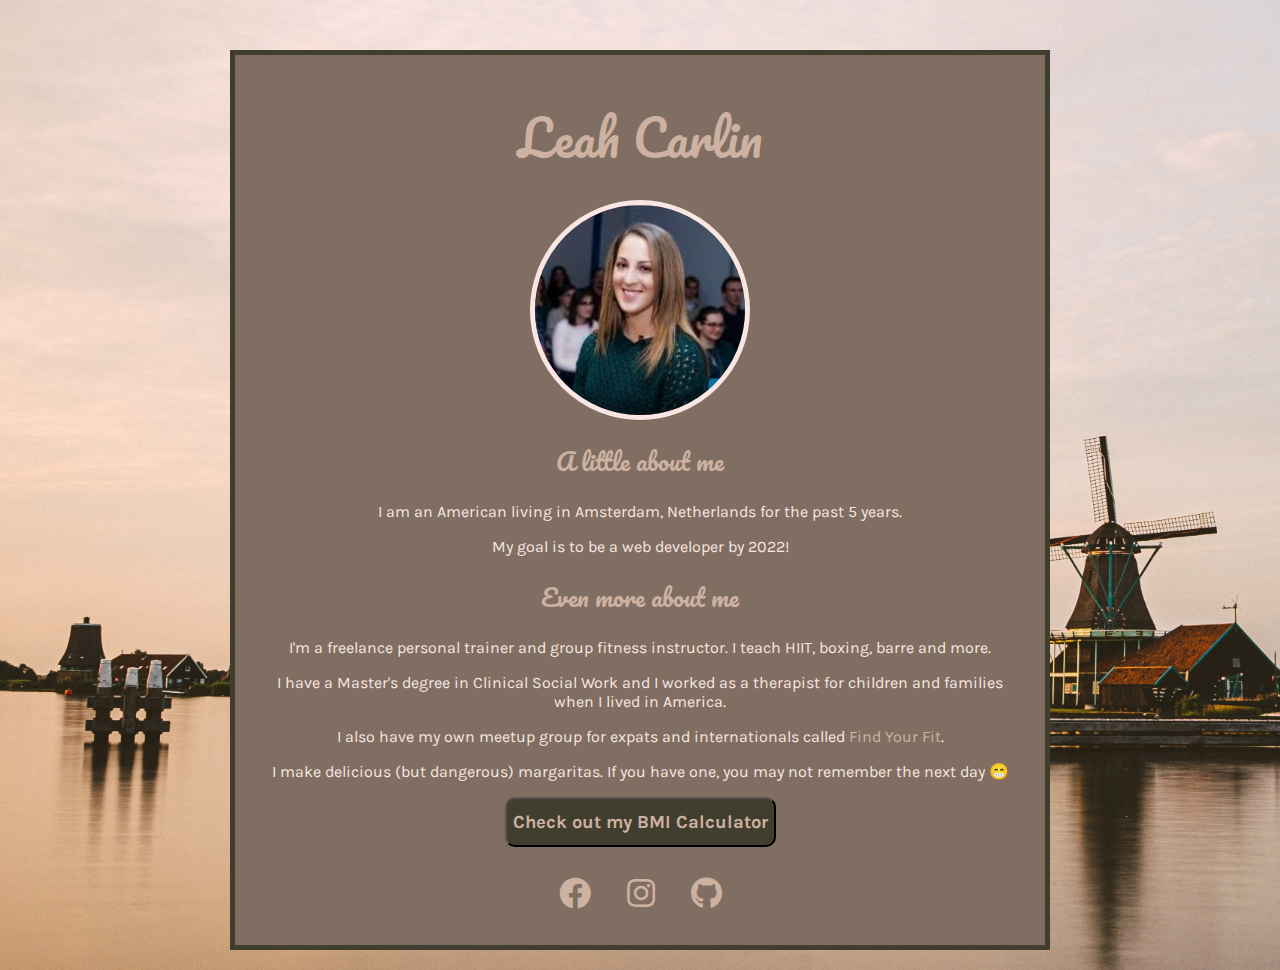
<file: index.html>
<!DOCTYPE html>
<html>
  <head>
    <meta charset="utf-8">
    <title>Leah Carlin</title>
    <link href="styles/style.css" rel="stylesheet">
    <link href="styles/fontawesome/css/all.min.css" rel="stylesheet">
    <link rel="preconnect" href="https://fonts.googleapis.com">
    <link rel="preconnect" href="https://fonts.gstatic.com" crossorigin>
    <link href="https://fonts.googleapis.com/css2?family=Karla&family=Pacifico&display=swap" rel="stylesheet">
    <link rel="stylesheet" href="https://cdnjs.cloudflare.com/ajax/libs/font-awesome/4.7.0/css/font-awesome.min.css">
</head>
  <body>
    <div class="container">
        <h1>Leah Carlin</h1>
        <img src="images/leah-carlin.jpg" alt="leah-carlin-image">
        <h2>A little about me</h2>
        <p>I am an American living in Amsterdam, Netherlands for the past 5 years.</p>
        <p>My goal is to be a web developer by 2022!</p>
        <h2>Even more about me</h2>
        <ul>
            <li>I'm a freelance personal trainer and group fitness instructor. I teach HIIT, boxing, barre and more.</li>
            <li>I have a Master's degree in Clinical Social Work and I worked as a therapist for children and families when I lived in America.</li>
            <li>I also have my own meetup group for expats and internationals called <a href="https://www.findyourfit.nl/" target="_blank">Find Your Fit</a>.</li>
            <li>I make delicious (but dangerous) margaritas. If you have one, you may not remember the next day &#128513;</li>
        </ul>
        <a href="bmi-calculator-v3/index.html">
            <button id="btn">Check out my BMI Calculator</button>
        </a>
        <ul class="social-media-icons">
            <a href="https://www.facebook.com/roxy5339/" target="_blank">
                <li><i class="fab fa-facebook"></i></li>
            </a>
            <a href="https://www.instagram.com/leah_carlin/" target="_blank">
                <li><i class="fab fa-instagram"></i></li>
            </a>
            <a href="https://github.com/leahcarlin/" target="_blank">
                <li><i class="fab fa-github"></i></li>
            </a>
        </ul>
    </div>
  </body>
</html>
</file>
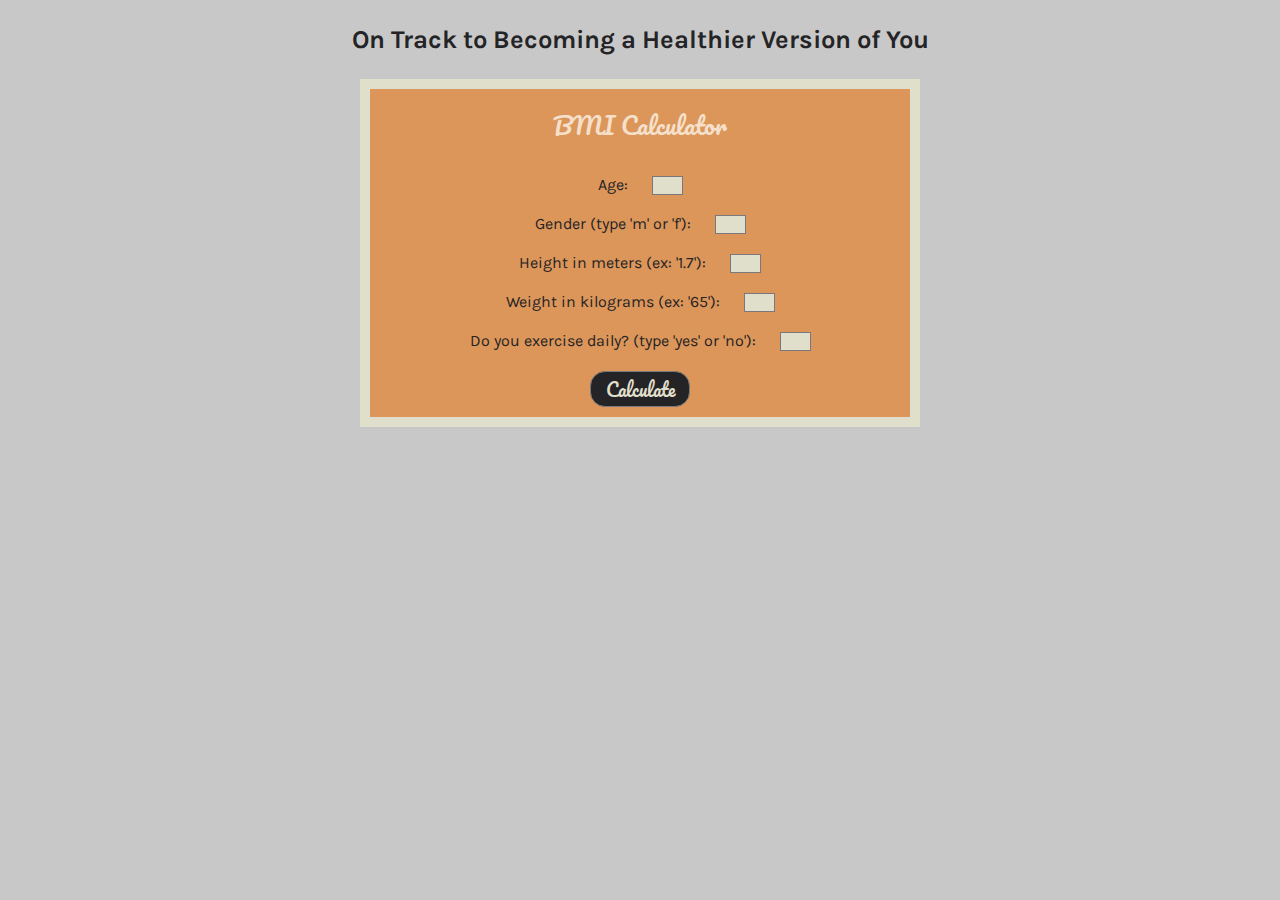
<file: bmi-calculator-v3/index.html>
<!DOCTYPE html>
<html>
    <head>
        <title>BMI Calculator</title>
        <link href="css/style.css" rel="stylesheet">
        <link href="https://fonts.googleapis.com/css2?family=Karla&family=Pacifico&display=swap" rel="stylesheet">
    </head>
<body>
    <h1>On Track to Becoming a Healthier Version of You</h1>
    <div class="row">
        <h2>BMI Calculator</h2>
        <form name="health-form">
            <label for="age">Age:</label>
            <input type="text" id="age-el" name="age" min="20" required><br>
            <label for="gender">Gender (type 'm' or 'f'):</label>
            <input type="text" id="gender-el" name="gender" required><br>
            <label for="height">Height in meters (ex: '1.7'):</label>
            <input type="text" id="height-el" name="height" required><br>
            <label for="weight">Weight in kilograms (ex: '65'):</label>
            <input type="text" id="weight-el" name="weight" required><br>
            <label for="exercise">Do you exercise daily? (type 'yes' or 'no'):</label>
            <input type="text" id="exercise-el" name="exercise" required><br>
            <input type="button" id="calculate-btn" name="button" value="Calculate"><br>
        </form>
    </div>
    <div class="row-results">
        <h2>Facing the Facts</h2>
        <p id="facts-1"></p>
        <p id="facts-2"></p>
        <p id="facts-3"></p>
    </div>
    <div class="row-results">
        <h2>Diet Plan</h2>
        <p id="diet-1"></p>
        <p id="diet-2"></p>
    </div>
    <div id="btn-div">
        <button id="start-over-btn">Start Over</button>
    </div>

    
    <script src="js/index.js"></script>
</body>
</html>
</file>
<file: styles/style.css>
h1, h2 {
    font-family: 'Pacifico', cursive;
    color: #CEB2A1;
    font-weight: 100;
}
h1 {
    font-size: 3em;
    margin: 0;
    padding: 20px 0;
}
body {
    width: 820px;
    margin: 20px auto;
    background-image: url("../images/windmills.jpg");
    background-repeat: repeat;
    background-size: 1800px auto;
    font-family: 'Karla', sans-serif;
    font-size: 16px;
    text-align: center;
    color: #F9E6E2;

}
.container {
    background-color: #7F6E61;
    border: 5px solid #413E30;
    padding: 20px;
    margin-top: 50px;
}
img {
    display: block;
    margin: 0 auto;
    border: 5px solid #F9E6E2;
    border-radius: 50%;
}
ul {
    padding: 0;
}
li {
    list-style: none;
    margin: 16px;
}
a {
    color: #CEB2A1;
    text-decoration: none;
}
#btn {
    background-color: #413E30;
    height: 50px;
    color: #CEB2A1;
    font-family: 'Karla', sans-serif;
    font-weight: bold;
    border-radius: 10px;
    font-size: 1.15em;
}

.fab {
    font-size: 2em;
    color:#CEB2A1;
}
.social-media-icons {
    margin-top: 30px;
}
.social-media-icons li {
    display: inline;
}
</file>
<file: bmi-calculator-v3/css/style.css>
body {
        width: 600px;
        margin: 20px auto;
        background-size: 1800px auto;
        font-family: 'Karla', sans-serif;
        font-size: 16px;
        text-align: center;
        color: #242325;
        background-color: #C8C8C8;
}

h1 {
    font-size: 1.6em;
    color: #242325;
    padding: 5px;
}

h2 {
    font-family: 'Pacifico', cursive;
    color: #F5E0CC;
    font-weight: 100;
    margin-top: 15px;
}

.row, .row-results {
    background-color: #DC965A;
    border: solid 10px #E0DFCC;
    margin: 20px;
}
form label {
    padding: 10px;
}

form input {
    width: 25px;
    margin: 10px;
    background-color: #E0DFCC;
    border: solid 1px #7A787D;
}

form #calculate-btn {
    width: 100px;
    margin: 10px;
    background-color: #242325;
    color: #E0DFCC;
    border-radius: 15px;
    font-weight: 300;
    font-family: 'Pacifico', cursive;
    font-size: 1.15em;
}
#btn-div {
    display: flex;
    justify-content: center;
    align-items: center;
}
#start-over-btn {
    width: 130px;
    margin: 10px;
    background-color: #242325;
    color: #E0DFCC;
    border-radius: 15px;
    font-weight: 300;
    font-family: 'Pacifico', cursive;
    font-size: 1.15em;
    text-align: center;
}
</file>
